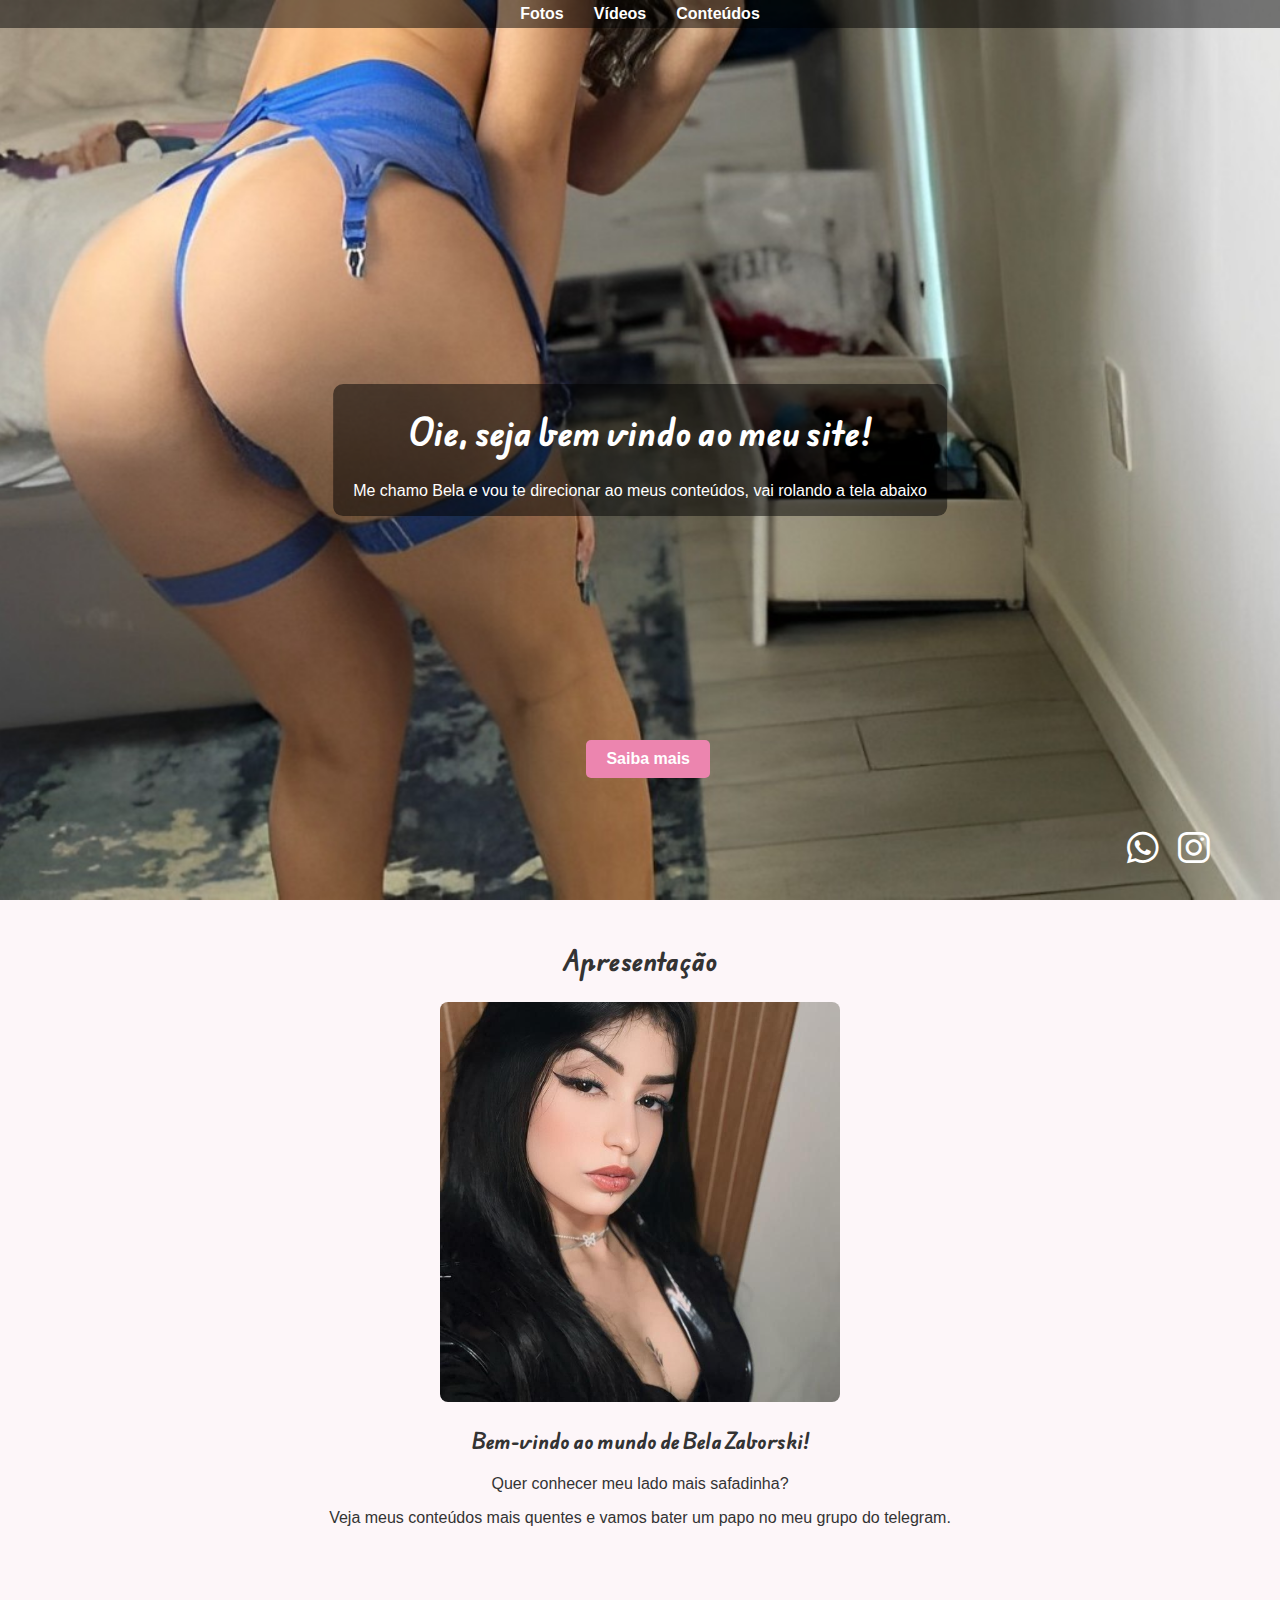
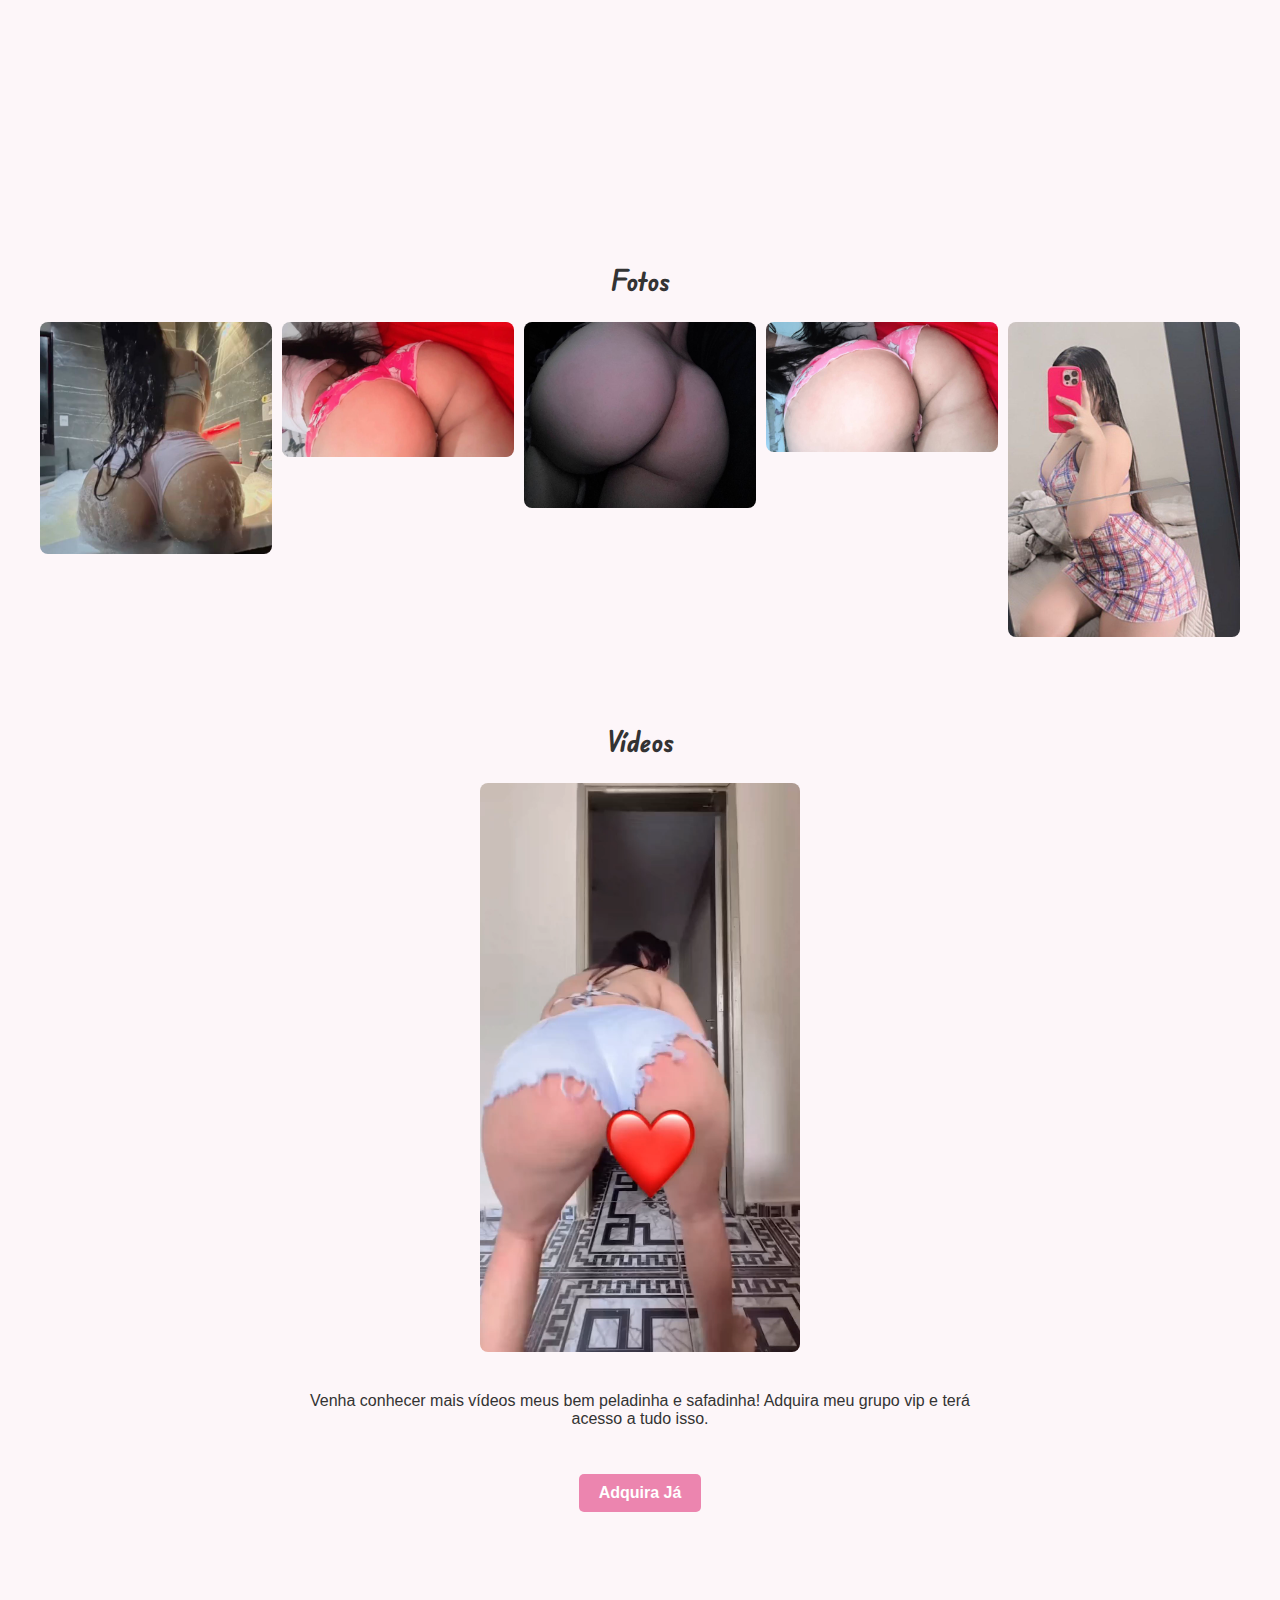
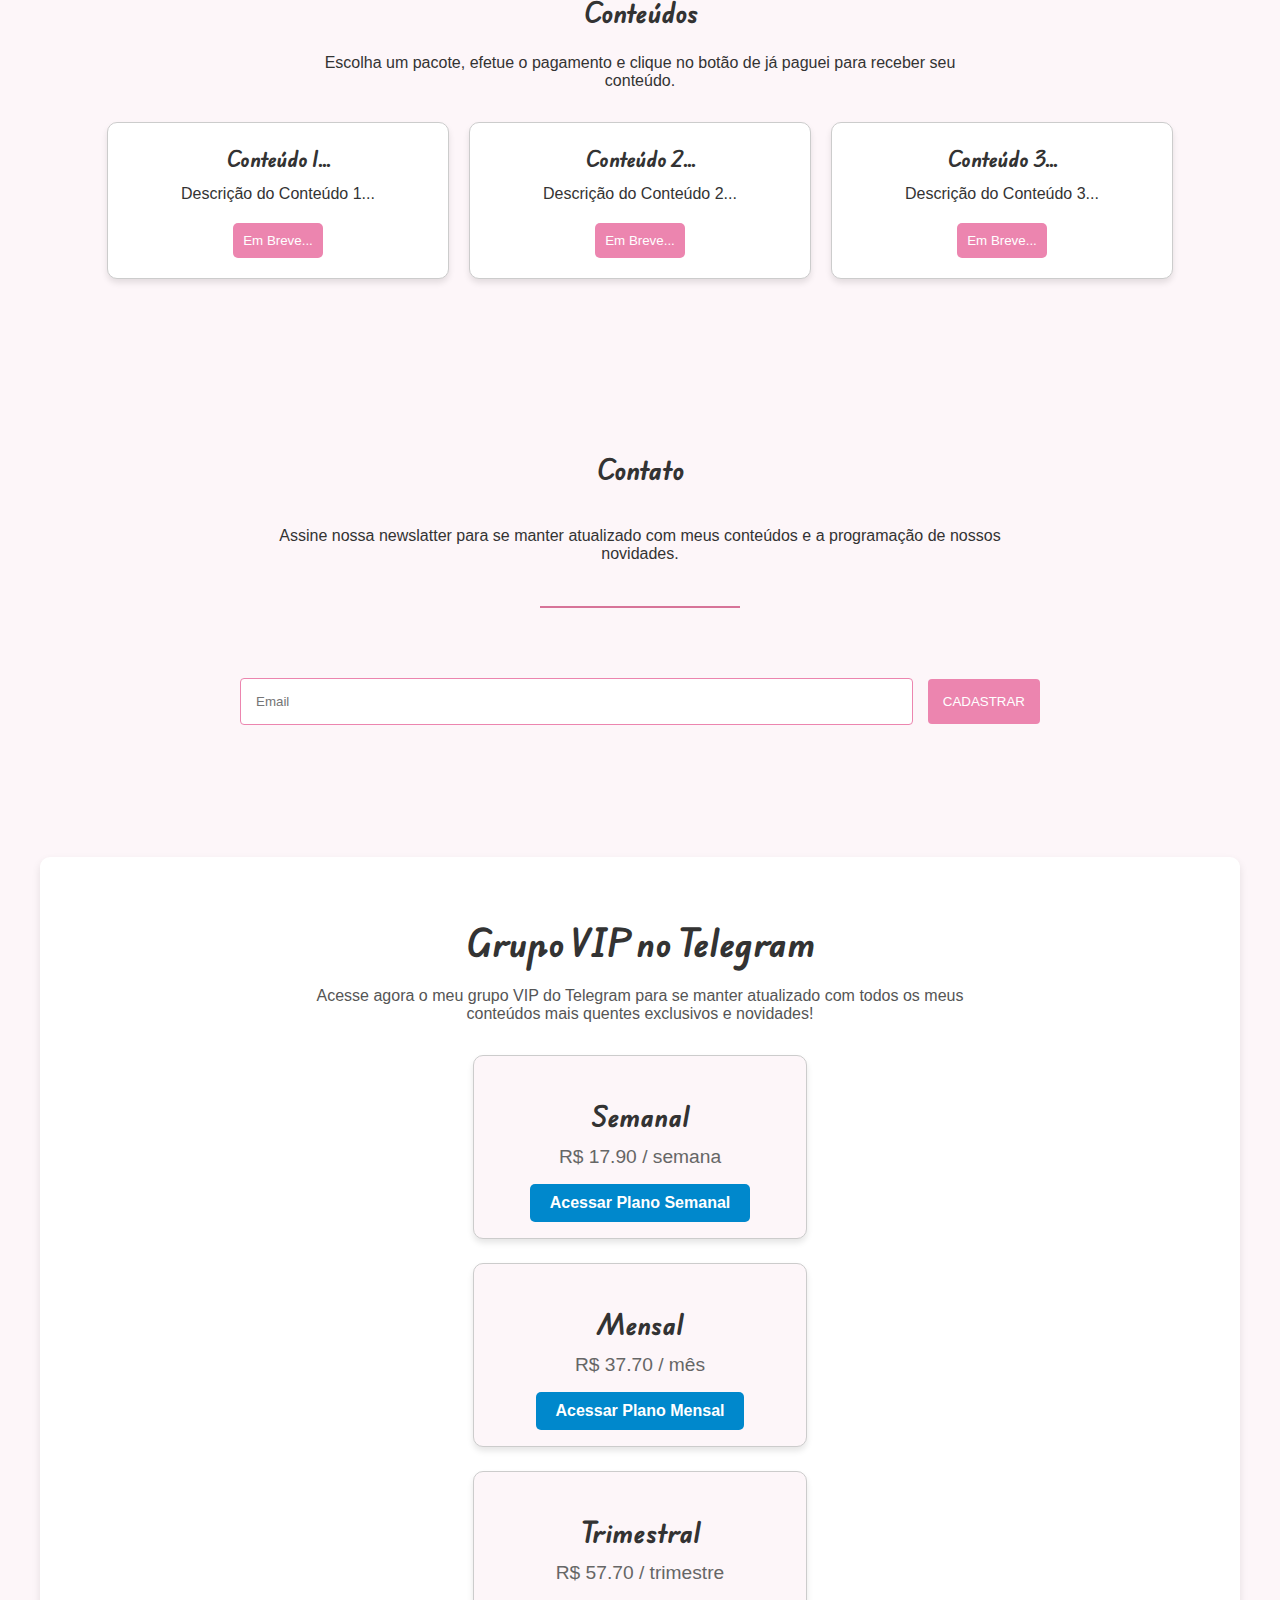
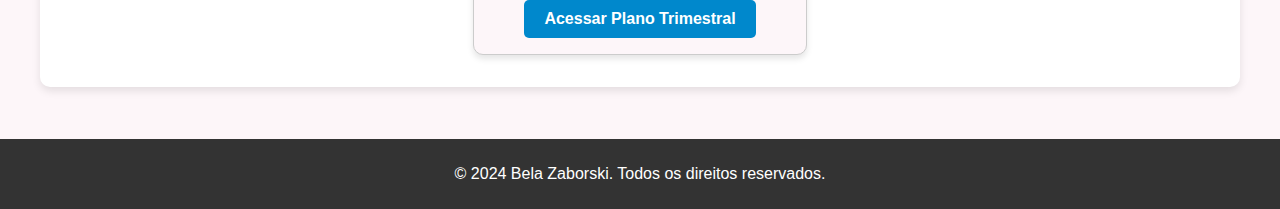
<file: index.html>
<!DOCTYPE html>
<html lang="pt-BR">
<head>

    <!-- Google tag (gtag.js) -->
    <script async src="https://www.googletagmanager.com/gtag/js?id=G-GSC4RH1YGP"></script>
    <script>
        window.dataLayer = window.dataLayer || [];
        function gtag(){dataLayer.push(arguments);}
        gtag('js', new Date());

        gtag('config', 'G-GSC4RH1YGP');
    </script>


    <!-- SEO -->
    <meta charset="UTF-8" />
    <meta name="viewport" content="width=device-width, initial-scale=1.0" />
    <title>Bela Zaborski</title>
    <meta name="description" content="Veja meus conteúdos mais quentes no meu grupo vip do telegram!" />
    <meta name="author" content="Bela Zaborski" />
    <meta name="keywords" content="Bela Zaborski, modelo, onlyfans, privacy, bela, zaborski, x-videos, pornhub, porno, hot, vendas de conteudos, conteúdos, conteúdos hot" />
    <meta name="robots" content="index,follow" />
    <meta name="revisit-after" content="1 day" />

    <!-- OPEN GRAPH FACEBOOK -->
    <meta property="og:locale" content="pt_BR" />
    <meta property="og:title" content="Bela Zaborski" />
    <meta property="og:description" content="Veja meus conteúdos mais quentes no meu grupo vip do telegram!" />

    <meta property="og:image" content="img/img_apresentacao.jpeg" />
    <meta property="og:image:alt" content="Bela Zaborski" />
    <meta property="og:url" content="https://bellazbk.github.io" />
    <meta property="og:site_name" content="Bela Zaborski" />
    <meta property="og:type" content="website" />

    <!-- TWITTER -->
    <meta name="twitter:card" content="Summary" />
    <meta name="twitter:url" content="https://bellazbk.github.io" />
    <meta name="twitter:title" content="Bela Zaborski" />
    <meta name="twitter:description" content="Veja meus conteúdos mais quentes no meu grupo vip do telegram!" />
    <meta name="twitter:image" content="img/img_apresentacao.jpeg" />


    <!-- stylesheet -->
    <link rel="stylesheet" media="only screen and (max-width: 768px)" href="css/mobile.css" />
    <link rel="stylesheet" media="only screen and (min-width: 769px)" href="css/styles.css" />
    

    <!-- fonts -->
    <link rel="preconnect" href="https://fonts.googleapis.com" />
    <link rel="preconnect" href="https://fonts.gstatic.com" crossorigin />
    <link href="https://fonts.googleapis.com/css2?family=Edu+AU+VIC+WA+NT+Hand:wght@400..700&display=swap" rel="stylesheet" />
    <link rel="stylesheet" href="https://cdnjs.cloudflare.com/ajax/libs/font-awesome/6.0.0-beta3/css/all.min.css" />
</head>
<body>
    <!-- INICIO -->
    <header>
        <nav>
            <div class="nav-toggle">
                <i class="fas fa-bars"></i>
            </div>
            <div class="nav-close">
                <i class="fas fa-times"></i>
            </div>
            <ul>
                <li><a href="#fotos">Fotos</a></li>
                <li><a href="#videos">Vídeos</a></li>
                <li><a href="#vendas">Conteúdos</a></li>
            </ul>
        </nav>
        <div class="hero">
            <h1>Oie, seja bem vindo ao meu site!</h1>
            <p>Me chamo Bela e vou te direcionar ao meus conteúdos, vai rolando a tela abaixo</p>
        </div>
        <a href="#apresentacao" class="saiba-mais">Saiba mais</a>
        <div class="social-icons">
            <a href="https://wa.me/556899681387" target="_blank"><i class="fab fa-whatsapp"></i></a>
            <a href="https://instagram.com/belattzx" target="_blank"><i class="fab fa-instagram"></i></a>
        </div>
    </header>
    <main>
        <div class="container">
            <!-- APRESENTAÇÃO -->
            <section id="apresentacao" class="presentation">
                <h2>Apresentação</h2>
                <img src="img/img_apresentacao.jpg" alt="Bela Zaborski">
                <h3>Bem-vindo ao mundo de Bela Zaborski!</h3>
                <p>Quer conhecer meu lado mais safadinha?</p>
                <p>Veja meus conteúdos mais quentes e vamos bater um papo no meu grupo do telegram.</p>
            </section>


            <!-- FOTOS -->
            <section id="fotos" class="gallery">
                <h2>Fotos</h2>
                <div class="grid-container">
                    <div class="grid-item"><img src="img/img_01.jpg" alt="Foto 1"></div>
                    <div class="grid-item"><img src="img/img_02.jpg" alt="Foto 2"></div>
                    <div class="grid-item"><img src="img/img_03.jpg" alt="Foto 3"></div>
                    <div class="grid-item"><img src="img/img_04.jpg" alt="Foto 4"></div>
                    <div class="grid-item"><img src="img/img_05.jpg" alt="Foto 5"></div>
                </div>
            </section>


            <!-- VIDEOS -->
            <section id="videos" class="gallery">
                <h2>Vídeos</h2>
                <div class="video-container">
                    <div class="video-item"><video src="video/video_amostra.mp4" loop muted autoplay></video></div>
                    <p>Venha conhecer mais vídeos meus bem peladinha e safadinha! Adquira meu grupo vip e terá acesso a tudo isso.</p>
                    <a href="https://t.me/BELAZABORSKI_BOT" class="adquirir-videos" target="_blank">Adquira Já</a>
                </div>
            </section>


            <!-- VENDAS -->
            <section id="vendas" class="sales">
                <h2>Conteúdos</h2>
                <p class="vendas-paragrafo">Escolha um pacote, efetue o pagamento e clique no botão de já paguei para receber seu conteúdo.</p>
                <div class="card-container">
                    <div class="card">
                        <h3>Conteúdo 1...</h3>
                        <p>Descrição do Conteúdo 1...</p>
                        <button class="botaoPagamento" id="#">Em Breve...</button>
                    </div>
                    <div class="card">
                        <h3>Conteúdo 2...</h3>
                        <p>Descrição do Conteúdo 2...</p>
                        <button class="botaoPagamento" id="#">Em Breve...</button>
                    </div>
                    <div class="card">
                        <h3>Conteúdo 3...</h3>
                        <p>Descrição do Conteúdo 3...</p>
                        <button class="botaoPagamento" id="#">Em Breve...</button>
                    </div>
                </div>
                
                <!-- <div id="modalPagamento" class="modal">
                    <div class="modal-content">
                        <span class="close">&times;</span>
                        <h2>Pagamento via Pix</h2>
                        <img id="qrCodeImg" src="#" alt="QR Code para pagamento" />
                        <p>Chave Pix:</p>
                        <p id="chavePix" class="pix-key"></p>
                        <button id="copiarPix" class="copy-button">Copiar Chave Pix</button>
                        <a id="linkPacote" href="#" target="_blank"><button class="payment-button">Já paguei!</button></a>
                        <p id="alertaCopia" class="alerta-copia" style="display: none;">Chave Pix copiada!</p>
                    </div>
                </div> -->
            </section>


            <!-- CONTATO -->
            <section id="contato" class="contact">
                <h2>Contato</h2>
                <p>Assine nossa newslatter para se manter atualizado com meus conteúdos e a programação de nossos novidades.</p>
                <hr>
                <form id="newslatterForm" name="FormAgendamentos" action="https://script.google.com/macros/s/AKfycbyt6Un9QPBYexn-g0tnMeEX9tYH5scGfVoEW03NmzPu4zz7-3jA7e7xkBMj1yqBr-Lj/exec" method="POST">
                    <input type="text" name="email" placeholder="Email" required>
                    <button>Cadastrar</button>
                </form>
            </section>
            <!-- Modal newslatter -->
            <div id="myModal" class="modalNewslatter">
                <div class="modal-content-newslatter">
                    <span class="close-newslatter">&times;</span>
                    <p id="modalMessage"></p>
                    <div id="spinner" style="display:none;">
                        <div class="spinner-border"></div>
                    </div>
                    <button id="okButton" style="display:none;">OK</button>
                </div>
            </div>

            
            <!-- Grupo VIP -->
            <section id="grupoTelegram" class="grupoTelegram">
                <h2>Grupo VIP no Telegram</h2>
                <p>Acesse agora o meu grupo VIP do Telegram para se manter atualizado com todos os meus conteúdos mais quentes exclusivos e novidades!</p>
                
                <div class="planos">
                    <div class="plano">
                        <h3>Semanal</h3>
                        <p>R$ 17.90 / semana</p>
                        <a href="https://t.me/BELAZABORSKI_BOT" target="_blank" class="botao-telegram">Acessar Plano Semanal</a>
                    </div>
                    <div class="plano">
                        <h3>Mensal</h3>
                        <p>R$ 37.70 / mês</p>
                        <a href="https://t.me/BELAZABORSKI_BOT" target="_blank" class="botao-telegram">Acessar Plano Mensal</a>
                    </div>
                    <div class="plano">
                        <h3>Trimestral</h3>
                        <p>R$ 57.70 / trimestre</p>
                        <a href="https://t.me/BELAZABORSKI_BOT" target="_blank" class="botao-telegram">Acessar Plano Trimestral</a>
                    </div>
                </div>
            </section>
        </div>
    </main>


    <!-- FOOTER -->
    <footer>
        <p>&copy; 2024 Bela Zaborski. Todos os direitos reservados.</p>
    </footer>

    <script>
        if (window.matchMedia && window.matchMedia('(max-width: 768px)').matches) {
          var script = document.createElement('script');
          script.src = 'js/mobile.js';
          document.head.appendChild(script);
        }
    </script>
    <script src="js/script.js"></script>
    <script src="js/newslatter.js"></script>
</body>
</html>
</file>
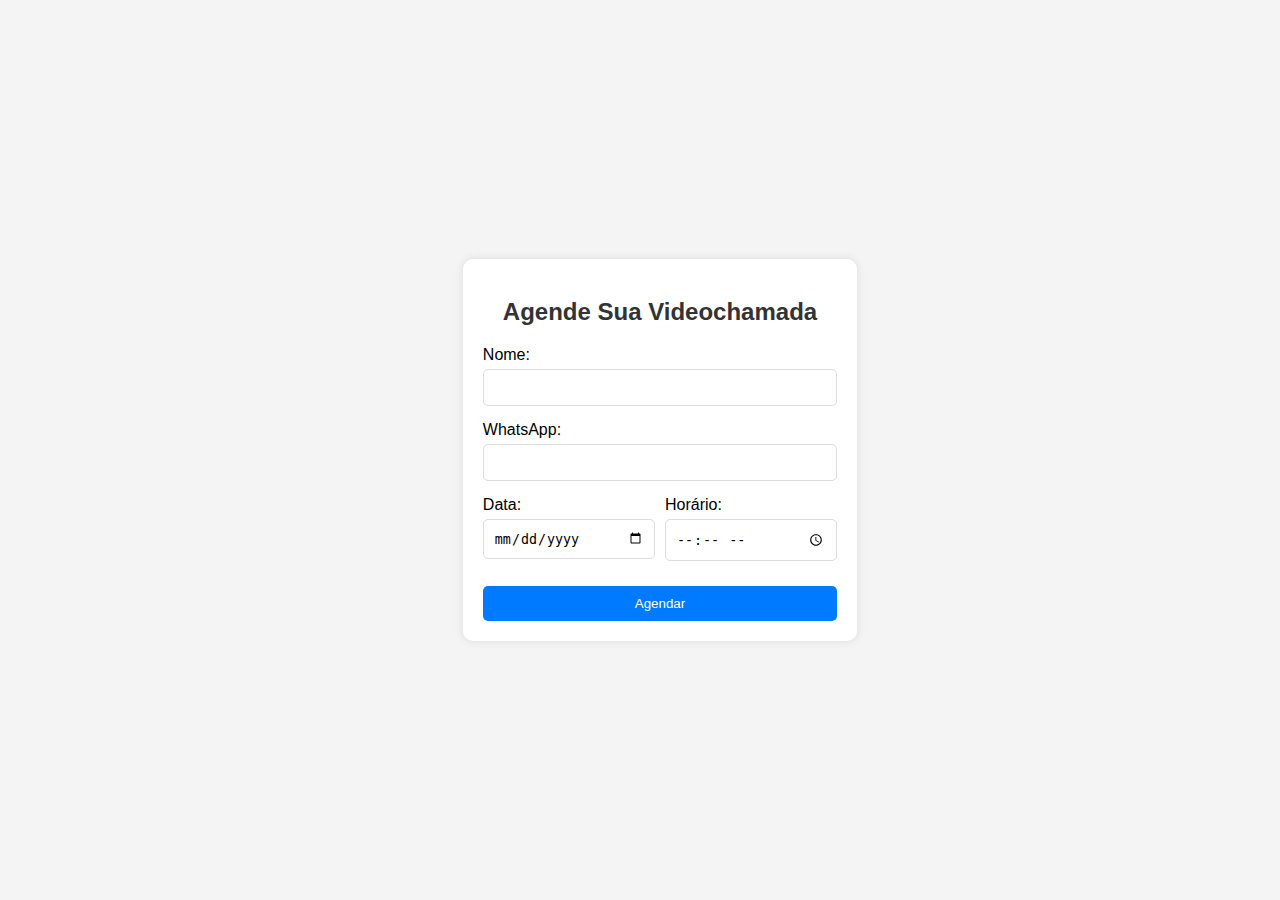
<file: agendamento.html>
<!DOCTYPE html>
<html lang="pt-BR">
<head>
    <!-- GOOGLE ANALYTICS -->
    <!-- Google tag (gtag.js) -->
    <script async src="https://www.googletagmanager.com/gtag/js?id=G-FPHX4GB4ZT"></script>
    <script>
        window.dataLayer = window.dataLayer || [];
        function gtag(){dataLayer.push(arguments);}
        gtag('js', new Date());

        gtag('config', 'G-FPHX4GB4ZT');
    </script>


    <!-- SEO -->
    <meta charset="UTF-8">
    <meta name="viewport" content="width=device-width, initial-scale=1.0">
    <title>Nilza Coller</title>
    <meta name="description" content="Veja meus conteúdos mais quentes e vamos bater um bato em uma vídeo-chamada." />
    <meta name="author" content="Nilza Coller" />
    <meta name="keywords" content="nilza coller, modelo, onlyfans, privacy, nilza, coller, x-videos, pornhub, porno, hot, vendas de conteudos, conteúdos, conteúdos hot" />
    <meta name="robots" content="index,follow" />
    <meta name="revisit-after" content="1 day" />

    <!-- OPEN GRAPH FACEBOOK -->
    <meta property="og:locale" content="pt_BR" />
    <meta property="og:title" content="Nilza Coller" />
    <meta property="og:description" content="Veja meus conteúdos mais quentes e vamos bater um bato em uma vídeo-chamada." />

    <meta property="og:image" content="img/img_apresentacao.jpeg" />
    <meta property="og:image:alt" content="Nilza Coller" />
    <meta property="og:url" content="https://nilzacoller.github.io" />
    <meta property="og:site_name" content="Nilza Coller" />
    <meta property="og:type" content="website" />

    <!-- TWITTER -->
    <meta name="twitter:card" content="Summary" />
    <meta name="twitter:url" content="https://nilzacoller.github.io" />
    <meta name="twitter:title" content="Nilza Coller" />
    <meta name="twitter:description" content="Veja meus conteúdos mais quentes e vamos bater um bato em uma vídeo-chamada." />
    <meta name="twitter:image" content="img/img_apresentacao.jpeg" />


    <!-- stylesheet -->
    <link rel="stylesheet" href="css/agendamento.css">
</head>
<body>
    <div class="form-container">
        <div class="container">
            <h2>Agende Sua Videochamada</h2>
            <form id="agendamentoForm" name="FormAgendamentos" action="https://script.google.com/macros/s/AKfycbx-Va-BCtFHByoa7lxSuj6jzRiH4yFJ3FugAGkhf-uWzKHasSznD6HSvmB1oGEatfbXDQ/exec" method="POST">
                <label for="nome">Nome:</label>
                <input type="text" id="nome" name="nome" required>

                <label for="whatsapp">WhatsApp:</label>
                <input type="text" id="whatsapp" name="whatsapp" required>

                <div class="date-time-container">
                    <div class="date-container">
                        <label for="data">Data:</label>
                        <input type="date" id="data" name="data" required>
                    </div>
                    <div class="time-container">
                        <label for="horario">Horário:</label>
                        <input type="time" id="horario" name="horario" required>
                    </div>
                </div>

                <input type="submit" value="Agendar">
            </form>
        </div>

        <div id="myModal" class="modal">
            <div class="modal-content">
                <span class="close">&times;</span>
                <p id="modalMessage"></p>
                <div id="spinner" style="display:none;">
                    <div class="spinner-border"></div>
                </div>
                
            </div>
        </div>
    </div>

    <script src="js/agendamento.js"></script>
</body>
</html>
</file>
<file: css/mobile.css>
/* Reset básico */
* {
   margin: 0;
   padding: 0;
   box-sizing: border-box;
   font-size: 100%;
   box-sizing: border-box;
   scroll-behavior: smooth;
}
body {
   font-family: 'Edu AU VIC WA NT Hand', sans-serif;
   line-height: 1.6;
   background-color: #f4f4f4;
   color: #333;
   position: relative;
}

/* Header */
header {
   background: #333;
   color: #fff;
   text-align: center;
   padding: 1rem;
}

/* INICIO */
/* Estilo para o ícone de hambúrguer */
.nav-toggle {
   display: block;
   font-size: 1.5rem;
   cursor: pointer;
   position: absolute;
   top: 20px;
   right: 50px;
   color: #fff;
}
.nav-toggle i {
   font-size: 1.8rem;
   color: #fff;
}
/* Estilo para o ícone de fechar (X) */
.nav-close {
   display: none; /* Escondido por padrão */
   font-size: 2rem;
   color: #ff4747;
   cursor: pointer;
   position: absolute;
   top: 6px;
   right: 23px;
   z-index: 1001; /* Garante que o ícone de fechar fique sobre o menu */
   position: fixed; 
}
nav ul.active .nav-close {
   display: block; /* Mostra o ícone de fechar quando o menu está ativo */
}
nav ul {
   list-style: none;
   display: none; /* Escondido por padrão */
   flex-direction: column;
   align-items: center;
   background-color: rgba(74, 63, 53, 0.9);
   position: fixed; 
   top: 0;
   left: 0;
   width: 100%;
   height: 100%;
   padding: 2rem 0;
   z-index: 1000;
   transition: opacity 0.3s ease, transform 0.3s ease-in-out; /* Transição suave */
   transform: translateY(-100%); /* Começa fora da tela */
   opacity: 0; /* Inicialmente invisível */
}
nav ul.active {
   display: flex; /* Exibe o menu quando ativo */
   transform: translateY(0); /* Move o menu para dentro da tela */
   opacity: 1; /* Torna o menu visível */
}
nav ul li {
   margin: 1rem 0;
}
nav ul li a {
   color: #fff;
   text-decoration: none;
   font-size: 1.5rem;
   font-family: 'Georgia', serif;
}
/* Hero */
.hero {
   margin-top: 50px;
}
.hero h1 {
   font-size: 1.8rem;
   margin-bottom: 0.5rem;
}
.hero p {
   font-size: 1rem;
}
/* Botão Saiba Mais */
.saiba-mais {
   display: block;
   margin: 1rem auto;
   padding: 0.5rem 1rem;
   background: #ff4747;
   color: #fff;
   text-decoration: none;
   border-radius: 5px;
   font-size: 1.2rem;
}
/* Ícones Sociais */
.social-icons {
   margin-top: 1rem;
}
.social-icons a {
   color: #fff;
   margin: 0 0.5rem;
   font-size: 1.5rem;
}


/* APRESENTAÇÃO */
section {
   padding: 2rem 1rem;
   text-align: center;
}
/* Estilo para a section de apresentação */
.presentation {
   padding: 20px;
}
.presentation h3 {
   margin-top: .8rem;
}
h2 {
   font-size: 1.5rem;
   margin-top: .6rem;
   margin-bottom: 1rem;
}
.presentation img {
   width: 100%;
   height: auto;
   max-width: 100%;
   display: block;
   margin: 0 auto; 
   border-radius: 10px;
}
h3 {
   font-size: 1.3rem;
   margin-bottom: 0.5rem;
}
p {
   font-size: 1rem;
}


/* FOTOS */
.gallery .grid-container {
   display: flex;
   flex-direction: column;
   gap: 1rem;
}
.gallery .grid-item img {
   width: 100%;
   height: auto;
   border-radius: 5px;
}


/* VIDEOS */
.video-container {
   display: grid;
   gap: 0.5rem;
}
.video-container p {
   margin: 20px 10px;
}
.video-container .adquirir-videos {
   display: block;
   margin: .4rem auto;
   padding: 0.5rem 1rem;
   background: #ff4747;
   color: #fff;
   text-decoration: none;
   border-radius: 5px;
   font-size: 1rem;
}
.video-container .video-item video {
   width: 100%;
   height: auto;
   border-radius: 5px;
}


/* VENDAS */
.sales .card-container {
   display: grid;
   gap: 1rem;
}
.sales .card {
   background: #f4f4f4;
   padding: 1rem;
   border-radius: 5px;
   text-align: center;
}
.sales .card button {
   margin-top: 1rem;
   padding: 0.5rem 1rem;
   background: #ff4747;
   color: #fff;
   border: none;
   border-radius: 5px;
   cursor: pointer;
   font-size: 1rem;
}
/* MODEL - pagamentos */
.modal {
   display: none;
   position: fixed;
   top: 0;
   left: 0;
   width: 100%;
   height: 100%;
   background: rgba(0, 0, 0, 0.5);
   justify-content: center;
   align-items: center;
   z-index: 1000;
}
.modal-content {
   background: #fff;
   padding: 20px;
   border-radius: 8px;
   width: 80%;
   max-width: 400px;
   position: relative;
}
.close {
   font-size: 1.5rem;
   background-color: transparent;
   border: none;
   color: #333;
   cursor: pointer;
   position: absolute;
   top: 10px;
   right: 10px;
}
.close:hover {
   color: #ff4747;
}
.modal-content img {
   width: 100%;
   max-width: 300px;
   margin-bottom: 15px;
}
#qrCodeImg {
   width: 100%;
   max-width: 200px;
   margin: 10px auto;
   display: block;
   border: 1px solid #ddd;
   border-radius: 8px;
}
.pix-key {
   font-size: 1rem; 
   font-weight: bold;
   background-color: #e8e8e89c;
   padding: 10px;
   border-radius: 4px;
   margin: 10px 0;
   word-break: break-all;
}
.copy-button {
   padding: 10px 20px;
   font-size: 1rem;
   background-color: #ff4747;
   color: white;
   border: none;
   border-radius: 5px;
   cursor: pointer;
   transition: background-color 0.3s ease;
}
.copy-button:hover {
   background-color: #ff4747;
}
.payment-button {
   padding: 10px 20px;
   font-size: 1rem;
   background-color: #28a745;
   color: #fff;
   border: none;
   border-radius: 5px;
   cursor: pointer;
   transition: background-color 0.3s ease;
   width: 68%;
   margin-top: 10px;
}
.payment-button:hover {
   background-color: #1b712f;
}
#linkPacote  {
   text-decoration: none;
}
.alerta-copia {
   font-family: 'Gill Sans', 'Gill Sans MT', Calibri, 'Trebuchet MS', sans-serif;
   font-size: 0.9rem;
   font-weight: bold;
   margin: 30px auto 0;
   color: #28a745;
   border-radius: 2px;
   background-color: #7fb58b92;
   text-align: center;
}


/* CONTATO */
.contact hr {
   width: 200px;
   height: 2px;
   background-color: #ff4747;
   margin: 30px auto 50px;
   border: none;
}
.contact form {
   display: grid;
   gap: 1rem;
   margin-top: 1rem;
}
.contact form input,
.contact form button {
   padding: 0.8rem;
   border: 1px solid #ccc;
   border-radius: 5px;
   font-size: 1rem;
}
section.contact input{
   border: 1px solid #ff4747;
}
section.contact input:focus {
   border-color: #ff4747;
   color: #ff4747;
   outline: none;
   font-weight: bold;
}
.contact form button {
   background: #ff4747;
   color: #fff;
   cursor: pointer;
}
/* NEWSLATTER */
/* Estilização do Modal */
.modalNewslatter {
   display: none;
   position: fixed;
   z-index: 1;
   left: 0;
   top: 0;
   width: 100%;
   height: 100%;
   overflow: auto;
   background-color: rgba(0, 0, 0, 0.5);
}
.modal-content-newslatter {
   background-color: white;
   margin: 20% auto;
   padding: 20px;
   border-radius: 8px;
   max-width: 460px;
   width: 90%;
   text-align: center;
   box-shadow: 0px 0px 15px rgba(0, 0, 0, 0.2);
}
.modalNewslatter p {
   font-size: 18px;
   color: #333;
   margin-bottom: 10px;
   padding: 20px;
}
@keyframes spin {
   0% { transform: rotate(0deg); }
   100% { transform: rotate(360deg); }
}
.close-newslatter {
   color: #aaa;
   float: right;
   font-size: 28px;
   font-weight: bold;
   cursor: pointer;
}
.close-newslatter:hover,
.close-newslatter:focus {
   color: black;
   text-decoration: none;
   cursor: pointer;
}
.modalNewslatter .spinner-border {
   width: 3rem;
   height: 3rem;
   margin: 0 auto;
   border: 0.4em solid rgba(0, 0, 0, 0.1);
   border-top: 0.4em solid #007bff;
   border-radius: 50%;
   animation: spinner-border 0.75s linear infinite;
}
@keyframes spinner-border { 
   0% { transform: rotate(0deg); }
   100% { transform: rotate(360deg); }
}
.modalNewslatter #okButton {
   background-color: #007bff;
   color: #fff;
   border: none;
   padding: 10px 20px;
   border-radius: 5px;
   cursor: pointer;
   font-size: 16px;
   margin: 20px auto 0;
}
.modalNewslatter #okButton:hover {
   background-color: #0056b3;
}


/* GROUP TELEGRAM */
.grupoTelegram {
   text-align: center;
   padding: 20px;
}
.plano {
   margin: 30px auto 40px;
}
.plano h3 {
   font-size: 1.5rem;
   color: #333;
   margin-bottom: 0.5rem;
}
.plano p {
   font-size: 1.2rem;
   color: #666;
   margin-bottom: 1rem;
}
.grupoTelegram a {
   font-size: 18px;
   padding: 10px 20px;
   margin: 60px auto 30px;
   background-color: #ff4747;
   color: white;
   text-decoration: none;
   border-radius: 5px;
   transition: background-color 0.3s ease;
}
.grupoTelegram a:hover {
   background-color: #f62323;
}


/* FOOTER */
footer {
   background: #333;
   color: #fff;
   text-align: center;
   padding: 1rem;
   font-size: 0.9rem;
   position: relative;
}
</file>
<file: css/styles.css>
/*RESET*/
html, header, body, ul, a, img{
   margin: 0;
   padding: 0;
   font-size: 100%;
   box-sizing: border-box;
   scroll-behavior: smooth;
}
body {
   font-family: 'Roboto', sans-serif;
   background-color: #f4f4f4;
   color: #333;
}


/* INICIO */
header {
   position: relative;
   background: url('../img/file.jpg') no-repeat center center/cover;
   height: 100vh;
   color: white;
   text-align: center;
}
.nav-toggle,
.nav-close {
   display: none;
}
nav ul {
   list-style: none;
   padding: 0;
   margin: 0;
   display: flex;
   justify-content: center;
   background: rgba(0, 0, 0, 0.5);
   flex-wrap: wrap;
}
nav ul li {
   margin: 5px 15px;
}
nav ul li a {
   text-decoration: none;
   color: white;
   font-weight: bold;
   transition: color 0.3s ease, transform 0.3s ease;
}
nav ul li a:hover {
   color: #ec85af;
   transform: scale(1.1);
}
.hero {
   position: absolute;
   top: 50%;
   left: 50%;
   transform: translate(-50%, -50%);
   padding: 0 20px;
   background-color: rgba(0, 0, 0, 0.5);
   border-radius: 10px;
}
.saiba-mais {
   display: inline-block;
   position: absolute;
   top: 80%;
   right: calc(50% - 70px);
   margin-top: 20px;
   padding: 10px 20px;
   background-color: #ec85af;
   color: white;
   text-decoration: none;
   border-radius: 5px;
   font-weight: bold;
   text-align: center;
   transition: background-color 0.3s ease, transform 0.3s ease;
}
.saiba-mais:hover {
   background-color: #d77499;
   transform: translateY(-3px);
}
.social-icons {
   position: absolute;
   bottom: 30px;
   right: 70px;
}
.social-icons a {
   color: white;
   margin-left: 15px;
   font-size: 36px;
   text-decoration: none;
   transition: color 0.3s ease, transform 0.3s ease;
}
.social-icons a:hover {
   color: #ec85af;
   transform: scale(1.1);
}


/* APRESENTAÇÃO */
main {
   padding: 20px;
   background-color: #fdf6f9;
}
.container {
   max-width: 1200px;
   margin: 0 auto;
   padding: 0 20px;
}
h1, h2, h3 {
   text-align: center;
   font-family: "Edu AU VIC WA NT Hand", cursive;
   font-optical-sizing: auto;
   font-weight: 2rem;
   font-style: normal;
}
/* presentation */
.presentation {
   text-align: center;
   width: 100%;
   height: 100vh;
   max-width: 700px;
   margin: 0 auto;
}
.presentation img {
   width: 400px;
   border-radius: 8px;
}


/* FOTOS */
.gallery {
   margin: 20px 0 5rem;
}
.grid-container {
   display: grid;
   grid-template-columns: repeat(auto-fit, minmax(200px, 1fr));
   gap: 10px;
}
.grid-item img {
   width: 100%;
   border-radius: 8px;
}


/* VIDEOS */
.video-container {
   display: flex;
   flex-direction: column;
   align-items: center;
   gap: 20px;
   width: 100%;
}
.video-container p {
   text-align: center;
   width: 100%;
   max-width: 700px;
}
.video-container .adquirir-videos {
   display: inline-block;
   right: calc(50% - 70px);
   margin-top: 10px;
   padding: 10px 20px;
   background-color: #ec85af;
   color: white;
   text-decoration: none;
   border-radius: 5px;
   font-weight: bold;
   text-align: center;
   transition: background-color 0.3s ease, transform 0.3s ease;
}
.video-container .adquirir-videos:hover {
background-color: #d77499;
transform: translateY(-3px);
}
.video-item video {
   width: 100%;
   max-width:320px;
   border-radius: 8px;
   margin: 0 auto;
}


/* VENDAS */
.sales {
   margin: 20px 0;
   margin-bottom: 150px;
}
.vendas-paragrafo {
   text-align: center;
   width: 100%;
   max-width: 700px;
   margin: 0 auto 2rem;
}
.card-container {
   display: flex;
   flex-wrap: wrap;
   gap: 20px;
   justify-content: center;
}
.card {
   background-color: white;
   border: 1px solid #ccc;
   border-radius: 10px;
   box-shadow: 0 4px 6px rgba(0, 0, 0, 0.1);
   padding: 20px;
   width: 300px;
   text-align: center;
   transition: transform 0.3s ease, box-shadow 0.3s ease;
}
.card h3 {
   margin: 0 0 10px;
}
.card p {
   margin: 0 0 20px;
}
.card button {
   background-color: #ec85af;
   color: white;
   border: none;
   border-radius: 5px;
   padding: 10px;
   cursor: pointer;
   transition: background-color 0.3s ease, transform 0.3s ease;
}
.card button:hover {
   background-color: #d77499;
   transform: translateY(-3px);
}
.card:hover {
   transform: translateY(-10px);
   box-shadow: 0 6px 10px rgba(0, 0, 0, 0.15);
}
/* Modal */
.modal {
   display: none; 
   position: fixed; 
   z-index: 1000; 
   left: 0;
   top: 0;
   width: 100%;
   height: 100%;
   overflow: auto;
   background-color: rgba(0,0,0,0.5);
}
.modal-content {
   background-color: white;
   margin: auto;
   padding: 20px;
   border: 1px solid #888;
   width: 80%;
   max-width: 500px;
   border-radius: 8px;
   text-align: center;
}
.close {
   color: #aaa;
   float: right;
   font-size: 28px;
   font-weight: bold;
   cursor: pointer;
}
.close:hover,
.close:focus {
   color: #000;
   text-decoration: none;
   cursor: pointer;
}
h2 {
   color: #333;
   margin-bottom: 20px;
}
#qrCodeImg {
   width: 100%;
   max-width: 200px;
   margin: 10px auto;
   display: block;
   border: 1px solid #ddd;
   border-radius: 8px;
}
.pix-key {
   font-size: 1rem; 
   font-weight: bold;
   font-weight: bold;
   background-color: #e8e8e89c;
   padding: 10px;
   border-radius: 4px;
   margin: 10px 0;
}
.copy-button {
   background-color: #ec85af;
   color: #fff;
   border: none;
   border-radius: 5px;
   padding: 10px;
   cursor: pointer;
   width: 50%;
   margin-top: 10px;
}
.copy-button:hover {
   background-color: #d77499;
}
.payment-button {
   background-color: #28a745;
   color: #fff;
   border: none;
   border-radius: 5px;
   padding: 10px;
   cursor: pointer;
   width: 50%;
   margin-top: 10px;
}
.payment-button:hover {
   background-color: #1b712f;
}
#linkPacote  {
   text-decoration: none;
}
.alerta-copia {
   font-family: 'Gill Sans', 'Gill Sans MT', Calibri, 'Trebuchet MS', sans-serif;
   margin: 30px auto 0;
   padding: 8px;
   width: 46%;
   color: #28a745;
   border-radius: 5px;
   background-color: #7fb58b92;
   text-align: center;
}


/* VIDEO CHAMADA */
.video-call-section {
   padding: 2rem;
   background-color: #f9f9f9;
   text-align: center;
   border-radius: 10px;
   box-shadow: 0 4px 8px rgba(0, 0, 0, 0.1);
   margin-top: 2rem;
}
.video-call-section h2 {
   font-size: 2rem;
   color: #333;
   margin-bottom: 1rem;
}
.video-call-section p {
   width: 100%;
   max-width: 800px;
   font-size: 1rem;
   color: #555;
   margin: 0 auto 1rem;
}
.video-call-section ul {
   list-style-type: none;
   padding: 0;
   margin-bottom: 1.5rem;
}
.video-call-section ul li {
   font-size: 1rem;
   color: #555;
   margin-bottom: 0.5rem;
}
.schedule-link {
   display: inline-block;
   padding: .8rem 1.4rem;
   font-size: 1rem;
   color: #fff;
   text-decoration: none;
   background-color: #007bff;
   border-radius: 5px;
   transition: background-color 0.3s ease;
}
.schedule-link:hover {
   background-color: #0056b3;
}
.warning {
   background-color: #ffdddd;
   border-left: 6px solid #f44336;
   padding: 1rem;
   margin-top: 1.5rem;
   margin: 1.5rem auto 0;
   border-radius: 5px;
   width: 100%;
   max-width: 900px;
}
.warning p {
   margin: 0;
   font-size: 0.9rem;
   color: #333;
   font-weight: bold;
   width: 100%;
   max-width: 900px;
}


/* CONTATO */
.contact{
   display: flex;
   flex-direction: column;
   align-items: center;
   padding: 0px 50px 100px;
}
section.contact p{
   max-width: 800px;
   margin-bottom: 35px;
   text-align: center;
}
section.contact hr{
   width: 200px;
   height: 2px;
   background-color: #d77499;
   margin-bottom: 70px;
   border: none;
}
section.contact form{
   display: flex;
   align-items: center;
   justify-content: center;
   flex-wrap: wrap;
   width: 80%;
   max-width: 800px;
}
section.contact input{
   padding: 15px;
   border: 1px solid #ec85af;
   border-radius: 4px;
   margin-right: 15px;
   flex: 1;
}
section.contact input:focus {
   border-color: #d77499;
   color: #d77499;
   outline: none;
}
section.contact button{
   padding: 15px;
   background-color: #ec85af;
   color: #fff;
   text-transform: uppercase;
   border: none;
   border-radius: 4px;
   cursor: pointer;
}
section.contact button:hover {
   background-color: #d77499;

}
/* NEWSLATTER */
/* Estilização do Modal */
.modalNewslatter {
   display: none;
   position: fixed;
   z-index: 1;
   left: 0;
   top: 0;
   width: 100%;
   height: 100%;
   overflow: auto;
   background-color: rgba(0, 0, 0, 0.5);
}
.modal-content-newslatter {
   background-color: white;
   margin: 20% auto;
   padding: 20px;
   border-radius: 8px;
   max-width: 460px;
   width: 100%;
   text-align: center;
   box-shadow: 0px 0px 15px rgba(0, 0, 0, 0.2);
}
.modalNewslatter p {
   font-size: 18px;
   color: #333;
   margin-bottom: 10px;
   padding: 20px;
}
@keyframes spin {
   0% { transform: rotate(0deg); }
   100% { transform: rotate(360deg); }
}
.close-newslatter {
   color: #aaa;
   float: right;
   font-size: 28px;
   font-weight: bold;
   cursor: pointer;
}
.close-newslatter:hover,
.close-newslatter:focus {
   color: black;
   text-decoration: none;
   cursor: pointer;
}
.modalNewslatter .spinner-border {
   width: 3rem;
   height: 3rem;
   margin: 0 auto;
   border: 0.4em solid rgba(0, 0, 0, 0.1);
   border-top: 0.4em solid #007bff;
   border-radius: 50%;
   animation: spinner-border 0.75s linear infinite;
}
@keyframes spinner-border { 
   0% { transform: rotate(0deg); }
   100% { transform: rotate(360deg); }
}
.modalNewslatter #okButton {
   background-color: #007bff;
   color: #fff;
   border: none;
   padding: 10px 20px;
   border-radius: 5px;
   cursor: pointer;
   font-size: 16px;
   margin: 20px auto 0;
}
.modalNewslatter #okButton:hover {
   background-color: #0056b3;
}


/* GRUPO VIP */
.grupoTelegram {
   background-color: #fff;
   padding: 2rem;
   text-align: center;
   border-radius: 10px;
   box-shadow: 0 4px 8px rgba(0, 0, 0, 0.1);
   margin: 2rem auto;
}

.grupoTelegram h2 {
   font-size: 2rem;
   color: #333;
   margin-bottom: 1rem;
}

.grupoTelegram p {
   max-width: 700px;
   margin: 0 auto 2rem;
   color: #555;
}

.planos {
   display: flex;
   flex-direction: column;
   gap: 1.5rem;
   align-items: center;
}

.plano {
   background-color: #fdf6f9;
   border: 1px solid #ccc;
   border-radius: 10px;
   padding: 1rem;
   width: 100%;
   max-width: 300px;
   box-shadow: 0 4px 6px rgba(0, 0, 0, 0.1);
   transition: transform 0.3s ease, box-shadow 0.3s ease;
}

.plano:hover {
   transform: translateY(-10px);
   box-shadow: 0 6px 10px rgba(0, 0, 0, 0.15);
}

.plano h3 {
   font-size: 1.5rem;
   color: #333;
   margin-bottom: 0.5rem;
}

.plano p {
   font-size: 1.2rem;
   color: #666;
   margin-bottom: 1rem;
}

.botao-telegram {
   display: inline-block;
   padding: 10px 20px;
   background-color: #0088cc;
   color: white;
   text-decoration: none;
   border-radius: 5px;
   font-weight: bold;
   transition: background-color 0.3s ease, transform 0.3s ease;
}

.botao-telegram:hover {
   background-color: #007bb5;
   transform: translateY(-3px);
}



/* FOOTER */
footer {
   text-align: center;
   padding: 10px;
   background-color: #333;
   color: white;
}
</file>
<file: css/agendamento.css>
/* RESET */
html, header, body, ul, a, img {
   margin: 0;
   padding: 0;
   font-size: 100%;
   box-sizing: border-box;
   scroll-behavior: smooth;
}

body {
   font-family: Arial, sans-serif;
   background-color: #f4f4f4;
   display: flex;
   justify-content: center;
   align-items: center;
   height: 100vh;
}

.container {
   background-color: #fff;
   padding: 20px;
   border-radius: 10px;
   box-shadow: 0 0 10px rgba(0, 0, 0, 0.1);
   max-width: 400px;
   width: 100%;
}

h2 {
   text-align: center;
   margin-bottom: 20px;
}

form {
   width: 100%;
}

label {
   display: block;
   margin-bottom: 5px;
}

input[type="text"], input[type="date"], input[type="time"] {
   width: 100%;
   padding: 10px;
   margin-bottom: 15px;
   border: 1px solid #ddd;
   border-radius: 5px;
   box-sizing: border-box;
}

.date-time-container {
   display: flex;
   gap: 10px;
}

.date-container, .time-container {
   flex: 1;
   width: 100%;
}

input[type="submit"] {
   width: 100%;
   padding: 10px;
   background-color: #007bff;
   color: #fff;
   border: none;
   border-radius: 5px;
   cursor: pointer;
   margin-top: 10px;
}

input[type="submit"]:hover {
   background-color: #0056b3;
}


/* Modal */
.modal {
   display: none; 
   position: fixed; 
   z-index: 1000; 
   left: 0;
   top: 0;
   width: 100%;
   height: 100%;
   overflow: auto;
   background-color: rgba(0,0,0,0.5);
}
.modal-content {
   background-color: white;
   margin: auto;
   padding: 20px;
   margin-top: 200px;
   border: 1px solid #888;
   width: 80%;
   max-width: 500px;
   border-radius: 8px;
   text-align: center;
}
.close {
   color: #aaa;
   float: right;
   font-size: 28px;
   font-weight: bold;
   cursor: pointer;
}
.close:hover,
.close:focus {
   color: #000;
   text-decoration: none;
   cursor: pointer;
}
h2 {
   color: #333;
   margin-bottom: 20px;
}
#qrCodeImg {
   width: 100%;
   max-width: 200px;
   margin: 10px auto;
   display: block;
   border: 1px solid #ddd;
   border-radius: 8px;
}
.pix-key {
   font-size: 1rem; 
   font-weight: bold;
   font-weight: bold;
   background-color: #e8e8e89c;
   padding: 10px;
   border-radius: 4px;
   margin: 10px 0;
}
.copy-button {
   background-color: #ec85af;
   color: #fff;
   border: none;
   border-radius: 5px;
   padding: 10px;
   cursor: pointer;
   width: 50%;
   margin-top: 10px;
}
.copy-button:hover {
   background-color: #d77499;
}
.payment-button {
   background-color: #28a745;
   color: #fff;
   border: none;
   border-radius: 5px;
   padding: 10px;
   cursor: pointer;
   width: 50%;
   margin-top: 10px;
}
.payment-button:hover {
   background-color: #1b712f;
}
#linkPacote  {
   text-decoration: none;
}
.alerta-copia {
   font-family: 'Gill Sans', 'Gill Sans MT', Calibri, 'Trebuchet MS', sans-serif;
   margin: 30px auto 0;
   padding: 8px;
   width: 46%;
   color: #28a745;
   border-radius: 5px;
   background-color: #7fb58b92;
   text-align: center;
}


/* Existing CSS styles */
.spinner-border {
   width: 3rem;
   height: 3rem;
   margin: 0 auto;
   border: 0.4em solid rgba(0, 0, 0, 0.1);
   border-top: 0.4em solid #007bff;
   border-radius: 50%;
   animation: spinner-border 0.75s linear infinite;
}

@keyframes spinner-border {
   0% { transform: rotate(0deg); }
   100% { transform: rotate(360deg); }
}

#okButton {
   background-color: #007bff;
   color: #fff;
   border: none;
   padding: 10px 20px;
   border-radius: 5px;
   cursor: pointer;
   font-size: 16px;
   margin: 20px auto 0;
}

#okButton:hover {
   background-color: #0056b3;
}

/* Responsividade */
@media screen and (max-width: 768px) {
   .container {
       max-width: 90%;
   }

   .date-time-container {
       flex-direction: column;
   }

   input[type="submit"] {
       font-size: 1em;
   }

   h2 {
       font-size: 24px;
   }

   .modal-content {
       width: 80%;
   }
}
</file>
